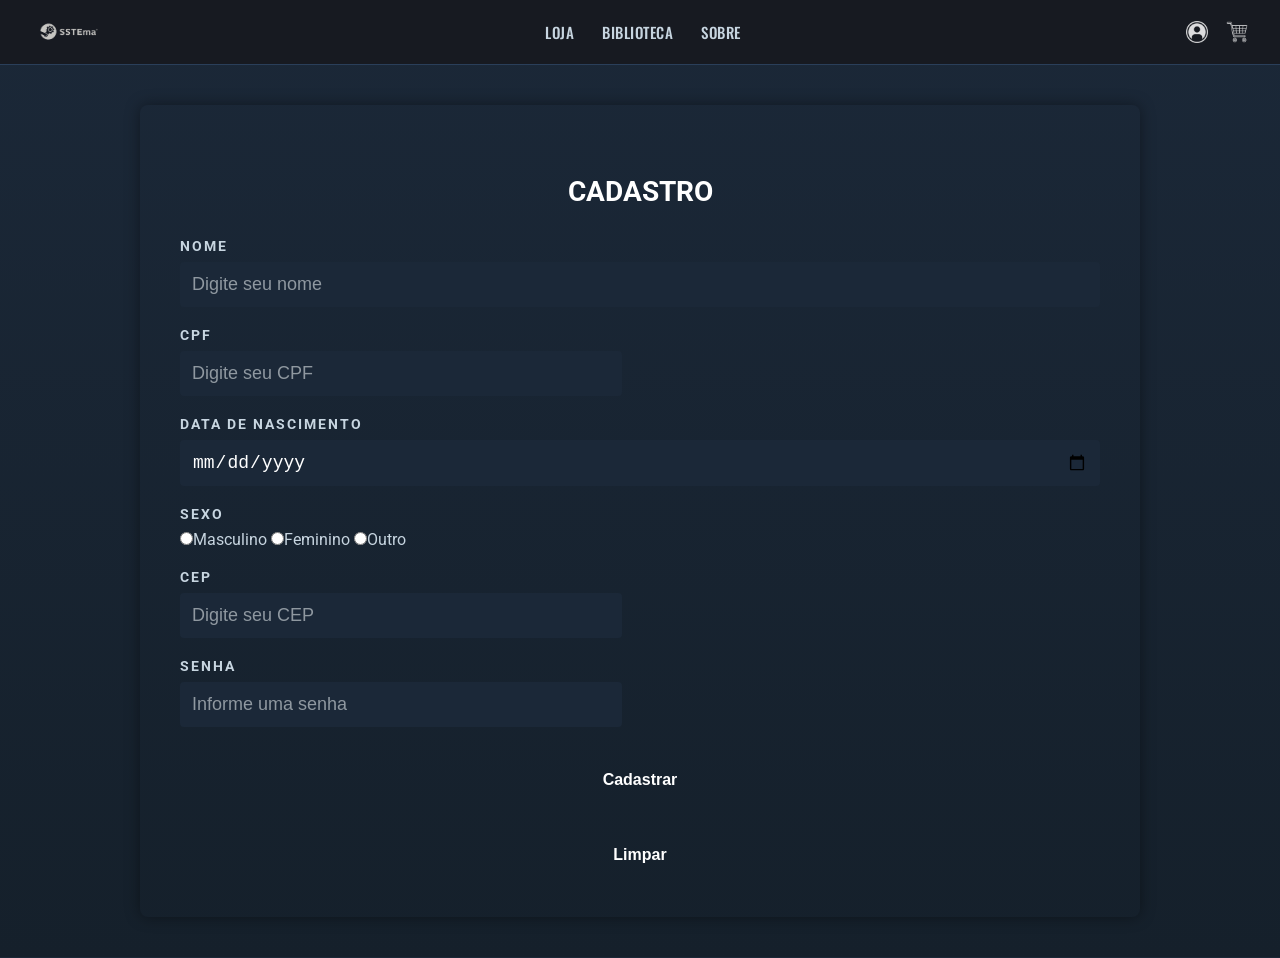
<file: paginas/cadastro.html>
<!DOCTYPE html>
<html lang="pt-BR">
<head>
    <meta charset="UTF-8">
    <meta name="viewport" content="width=device-width, initial-scale=1.0">
    <title>SStema</title>

    <link rel="shortcut icon" href="imagens/logo.png" type="image/png">
    <link rel="stylesheet" href="../css/style_estrutura_paginas.css">
    <link rel="stylesheet" href="../css/style_formulario.css">
</head>

<body>

<main id="geral">

    <header id="cabecalho">

        <div id="logo">
            <a href="../index.html">
                <img src="../imagens/logo.png" alt="Logo SStema">
            </a>
        </div>

        <nav id="menu">
            <ul>
                <li><a href="../index.html" class="lnk_menu">Loja</a></li>
                <li><a href="biblioteca.html" class="lnk_menu">Biblioteca</a></li>
                <li><a href="sobre.html" class="lnk_menu">Sobre</a></li>
            </ul>
        </nav>

        <div id="icones">
            <ul>

                <li>
                    <a href="paginas/login.html">
                        <img src="../icones/login.png" alt="Login">
                    </a>
                </li>

                <li>
                    <a href="../paginas/carrinho.html">
                        <img src="../icones/carrinho.png" alt="Carrinho">
                    </a>
                </li>

            </ul>
        </div>

    </header>

    <section id="formulario">
        <h3>Cadastro</h3>

        <form id="form-pessoa">
            <label for="nome">Nome</label>
            <input type="text" name="nome" id="nome" class="input01" required maxlength="60" placeholder="Digite seu nome">

            <label for="cpf">CPF</label>
            <input type="text" name="cpf" id="cpf" class="input02" required maxlength="14" placeholder="Digite seu CPF">

            <label for="data-nascimento">Data de Nascimento</label>
            <input type="date" name="data" id="data" class="input01" required>

            <label for="sexo">Sexo</label>
            <input type="radio" name="sexo" id="sexoM" class="inputOP" value="M">Masculino
            <input type="radio" name="sexo" id="sexoF" class="inputOP" value="F">Feminino
            <input type="radio" name="sexo" id="sexoO" class="inputOP" value="O">Outro

            <label for="cep">CEP</label>
            <input type="text" name="cep" id="cep" class="input02" required maxlength="9"
            placeholder="Digite seu CEP">

            <!-- Div que guarda o endereço (inicia oculta) -->
            <div id="div-dados-endereco" class="oculto">
                <label for="logradouro">Logradouro</label>
                <input type="text" name="logradouro" id="logradouro" class="input01" readonly>
                
                <label for="num-residencia">Número</label>
                <input type="text" name="num-residencia" id="num-residencia" class="input02" maxlength="10" placeholder="Número da residência">

                <label for="complemento-end">Complemento</label>
                <input type="text" name="complemento-end" id="complemento-end" class="input01" maxlength="100" placeholder="Ex: Apto 101">

                <label for="bairro">Bairro</label>
                <input type="text" name="bairro" id="bairro" class="input01" readonly>

                <label for="localidade">Cidade</label>
                <input type="text" name="localidade" id="localidade" class="input01" readonly>

                <label for="uf">UF</label>
                <input type="text" name="uf" id="uf" class="input01" readonly>
            </div>

            <label for="senha">Senha</label>
            <input type="password" name="senha" id="senha" class="input02" required maxlength="6" placeholder="Informe uma senha">

            <div id="div-btns"></div>
            <button type="submit" id="btn-add">Cadastrar</button>
            <button type="reset" id="btn-limpar">Limpar</button>

        </form>
    </section>

    <!-- Adicione a tag do script antes de fechar a tag <main> ou </body> -->
    <script src="../js/via_cep.js"></script>
    <script src="../js/cadastro.js"></script>
</file>
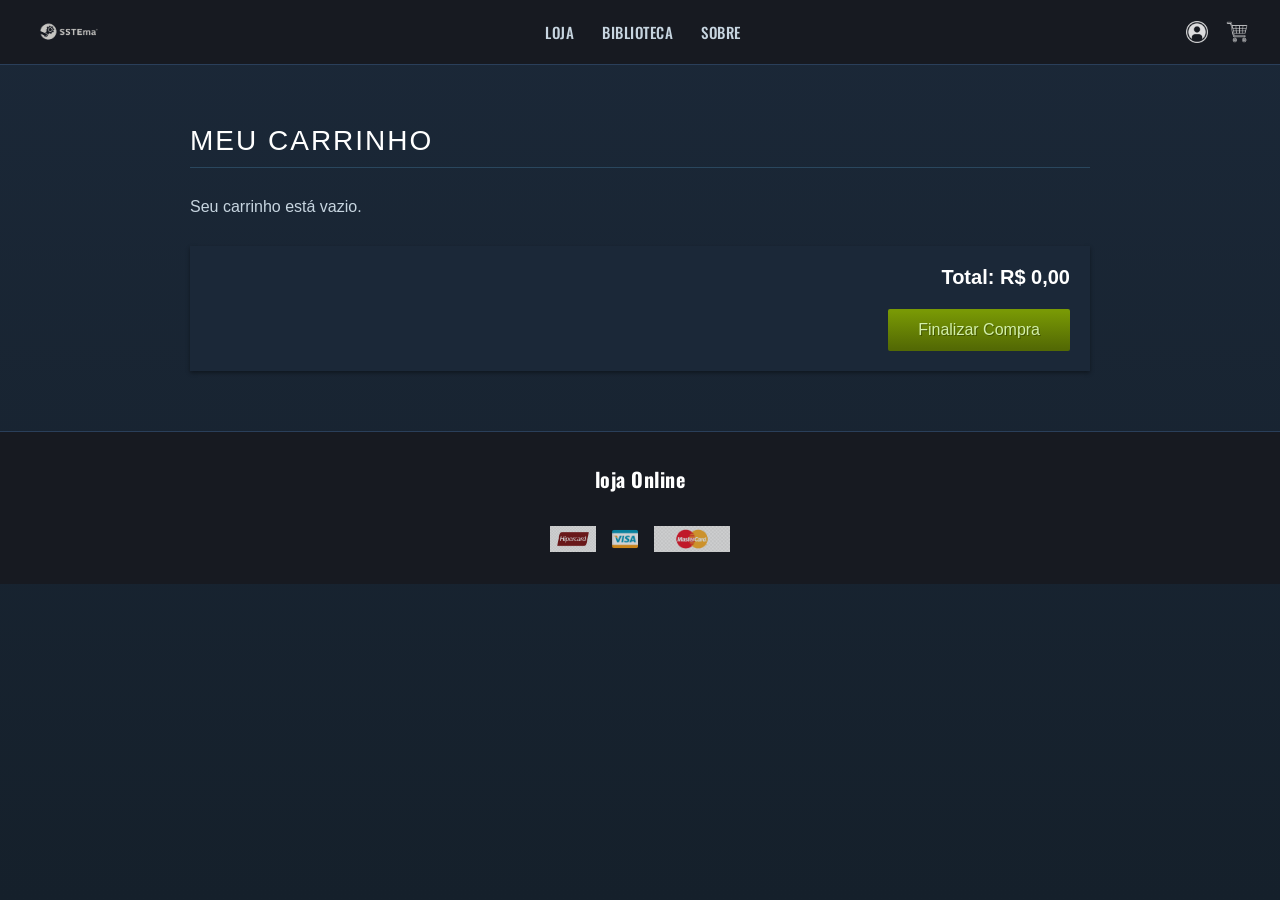
<file: paginas/carrinho.html>
<!DOCTYPE html>
<html lang="pt-BR">
    <head>
        <meta charset="UTF-8">
        <meta name="viewport" content="width=device-width, initial-scale=1.0">
        <title>Carrinho - SStema</title>

        <link rel="shortcut icon" href="../imagens/logo.png" type="image/png">
        <link rel="stylesheet" href="../css/style_estrutura_paginas.css">
        <link rel="stylesheet" href="../css/style_carrinho.css">
    </head>
<body>

    <main id="geral">

        <header id="cabecalho">
            <div id="logo">
                <a href="../index.html">
                    <img src="../imagens/logo.png" alt="Logo SStema">
                </a>
            </div>

            <nav id="menu">
                <ul>
                    <li><a href="../index.html" class="lnk_menu">Loja</a></li>
                    <li><a href="biblioteca.html" class="lnk_menu">Biblioteca</a></li>
                    <li><a href="sobre.html" class="lnk_menu">Sobre</a></li>
                </ul>
            </nav>

            <div id="icones">
                <ul>
                    <li><a href="login.html"><img src="../icones/login.png" alt="Login"></a></li>
                    <li><a href="carrinho.html"><img src="../icones/carrinho.png" alt="Carrinho"></a></li>
                </ul>
            </div>
        </header>

        <section id="carrinho-conteudo">

            <div class="conteudo_interno">

                <h1 class="titulo_pagina">Meu Carrinho</h1>

                <div id="lista-carrinho"></div>

                <p id="carrinho-vazio" style="display: none;">
                    Seu carrinho está vazio.
                </p>

                <div id="resumo_compra">
                    <h2>Total: <span id="valor-total">R$ 0,00</span></h2>
                    <button class="btn_finalizar" id="btn-finalizar">Finalizar Compra</button>
                </div>

            </div>

        </section>

        <footer id="rodape">
            <div id="dadosloja">
                <h2>loja Online</h2>
            </div>
            <div id="icones_sociais"></div>
            <div id="div-cartoes">
                <img src="../icones/hipercard.png" alt="Hipercard">
                <img src="../icones/visa.png" alt="Visa">
                <img src="../icones/master_card.png" alt="MasterCard">
            </div>
        </footer>

    </main>

    <script type="module" src="../js/carrega_carrinho.js"></script>
</body>
</html>
</file>
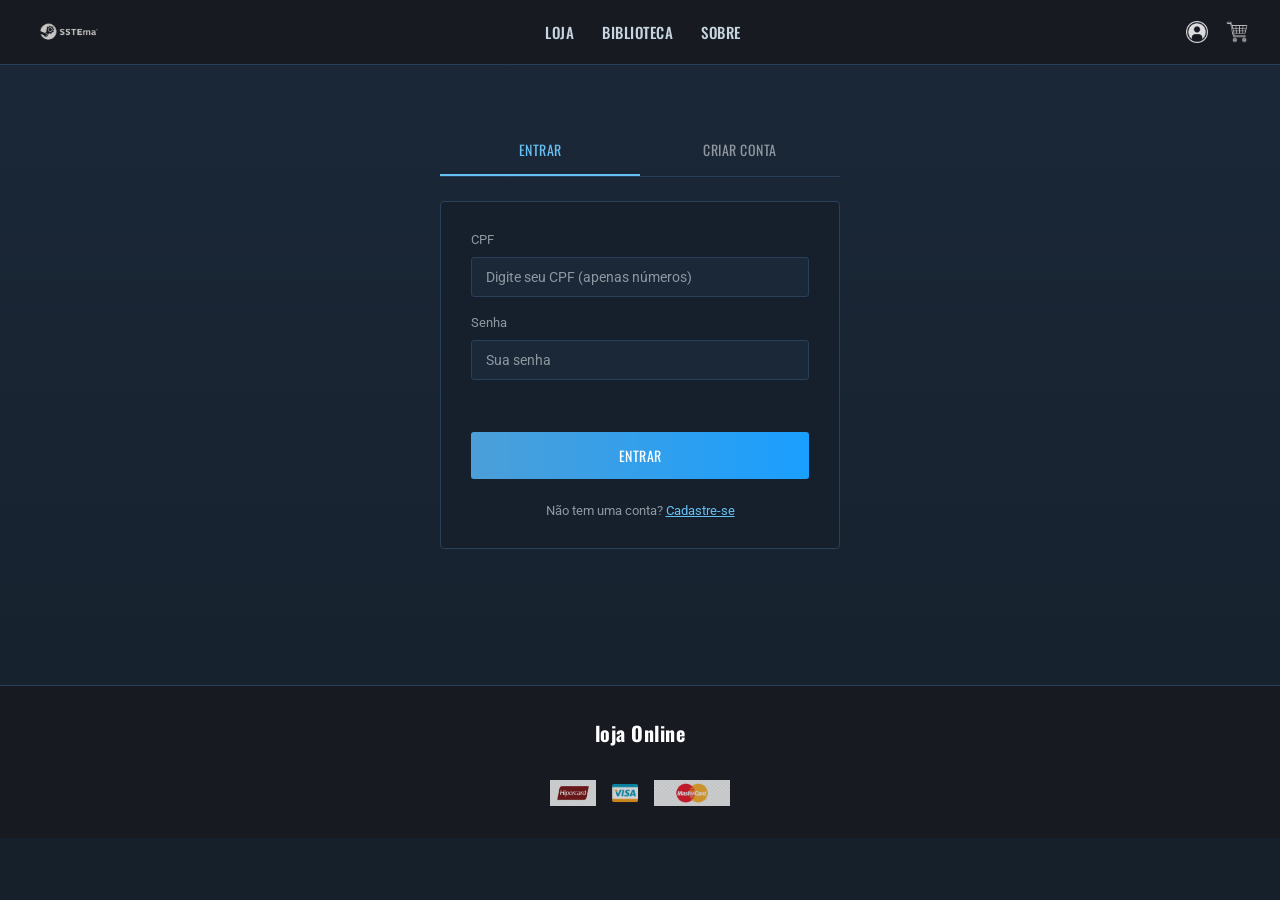
<file: paginas/login.html>
<!DOCTYPE html>
<html lang="pt-BR">
    <head>
        <meta charset="UTF-8">
        <meta name="viewport" content="width=device-width, initial-scale=1.0">
        <title>Carrinho - SStema</title>

        <link rel="shortcut icon" href="../imagens/logo.png" type="image/png">
        <link rel="stylesheet" href="../css/style_estrutura_paginas.css">
        <link rel="stylesheet" href="../css/style_login.css">
    </head>
<body>

    <main id="geral">

        <header id="cabecalho">
            <div id="logo">
                <a href="../index.html">
                    <img src="../imagens/logo.png" alt="Logo SStema">
                </a>
            </div>

            <nav id="menu">
                <ul>
                    <li><a href="../index.html" class="lnk_menu">Loja</a></li>
                    <li><a href="biblioteca.html" class="lnk_menu">Biblioteca</a></li>
                    <li><a href="sobre.html" class="lnk_menu">Sobre</a></li>
                    
                </ul>
            </nav>

            <div id="icones">
                <ul>
                    <li><a href="login.html"><img src="../icones/login.png" alt="Login"></a></li>
                    <li><a href="carrinho.html"><img src="../icones/carrinho.png" alt="Carrinho"></a></li>
                </ul>
            </div>
        </header>
        <section id="login-conteudo">

            <div class="caixa-login">

                <!-- Mostrado só se já tiver alguém logado -->
                <div id="ja-logado" class="ja-logado" style="display: none;">
                    <p>Você já está logado como <strong id="nome-usuario-logado"></strong>.</p>
                    <div class="botoes-ja-logado">
                        <button class="btn_entrar" id="btn-ir-loja">Ir para a loja</button>
                        <button class="btn_secundario_login" id="btn-sair">Sair da conta</button>
                    </div>
                </div>

                <div id="area-formularios">

                    <div class="abas-login">
                        <button class="aba-login ativa" id="aba-entrar">Entrar</button>
                        <!-- Transforma a aba 'Criar Conta' em um link para cadastro.html -->
                        <a href="cadastro.html" class="aba-login" style="text-decoration: none; display: flex; align-items: center; justify-content: center;">Criar Conta</a>
                    </div>

                    <!-- ============ FORMULÁRIO DE LOGIN ============ -->
                    <form id="form-entrar" class="formulario-login">

                        <label for="cpf-entrar">CPF</label>
                        <input type="text" id="cpf-entrar" placeholder="Digite seu CPF (apenas números)" maxlength="14" required>

                        <label for="senha-entrar">Senha</label>
                        <input type="password" id="senha-entrar" placeholder="Sua senha" required>

                        <p class="mensagem-erro" id="erro-entrar"></p>

                        <button type="submit" class="btn_entrar">Entrar</button>

                        <p class="texto-alternar">
                            Não tem uma conta?
                            <a href="cadastro.html">Cadastre-se</a>
                        </p>

                    </form>

                </div>

            </div>

        </section>

        <footer id="rodape">
            <div id="dadosloja">
                <h2>loja Online</h2>
            </div>
            <div id="icones_sociais"></div>
            <div id="div-cartoes">
                <img src="../icones/hipercard.png" alt="Hipercard">
                <img src="../icones/visa.png" alt="Visa">
                <img src="../icones/master_card.png" alt="MasterCard">
            </div>
        </footer>

    </main>

    <script type="module" src="../js/login.js"></script>
</body>
</html>
</file>
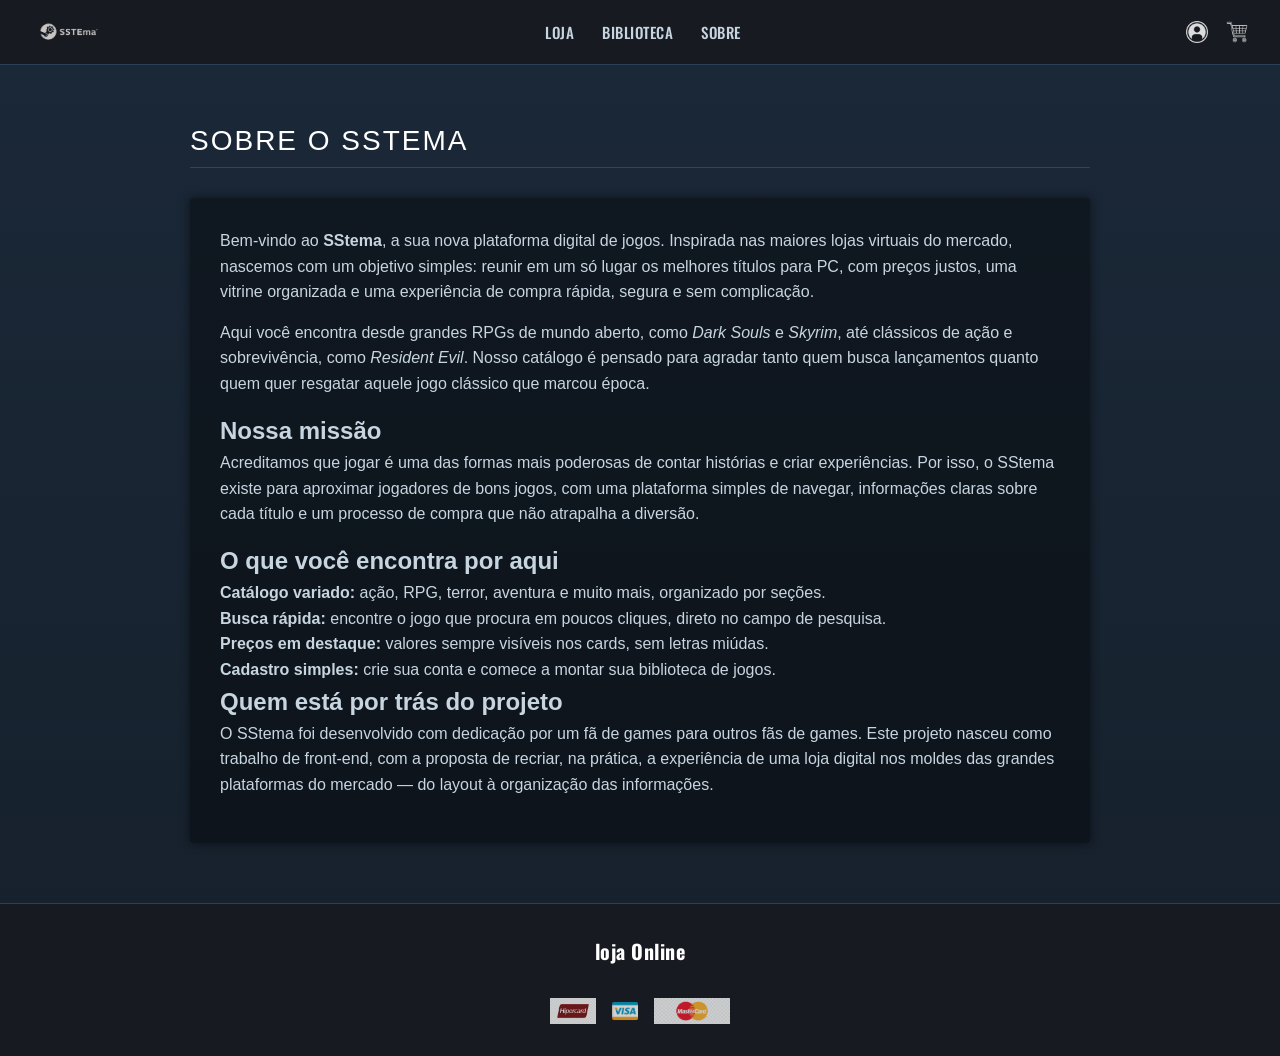
<file: paginas/sobre.html>
<!DOCTYPE html>
<html lang="pt-BR">
    <head>
        <meta charset="UTF-8">
        <meta name="viewport" content="width=device-width, initial-scale=1.0">
        <title>Sobre - SStema</title>
    
        <link rel="shortcut icon" href="../imagens/logo.png" type="image/png">
        <link rel="stylesheet" href="../css/style_estrutura_paginas.css">
        <link rel="stylesheet" href="../css/style_sobre.css">
    </head>
<body>

    <main id="geral">

        <header id="cabecalho">
            <div id="logo">
                <a href="../index.html">
                    <img src="../imagens/logo.png" alt="Logo SStema">
                </a>
            </div>

            <nav id="menu">
                <ul>
                    <li><a href="../index.html" class="lnk_menu">Loja</a></li>
                    <li><a href="biblioteca.html" class="lnk_menu">Biblioteca</a></li>
                    <li><a href="sobre.html" class="lnk_menu">Sobre</a></li>
                </ul>
            </nav>

            <div id="icones">
                <ul>
                    <li><a href="login.html"><img src="../icones/login.png" alt="Login"></a></li>
                    <li><a href="carrinho.html"><img src="../icones/carrinho.png" alt="Carrinho"></a></li>
                </ul>
            </div>
        </header>

        <section id="sobre-conteudo">

            <div class="conteudo_interno">

                <h1 class="titulo_pagina">Sobre o SStema</h1>

                <div class="texto_sobre">

                    <p>
                        Bem-vindo ao <strong>SStema</strong>, a sua nova plataforma digital de jogos.
                        Inspirada nas maiores lojas virtuais do mercado, nascemos com um objetivo simples:
                        reunir em um só lugar os melhores títulos para PC, com preços justos, uma vitrine
                        organizada e uma experiência de compra rápida, segura e sem complicação.
                    </p>

                    <p>
                        Aqui você encontra desde grandes RPGs de mundo aberto, como <em>Dark Souls</em> e
                        <em>Skyrim</em>, até clássicos de ação e sobrevivência, como <em>Resident Evil</em>.
                        Nosso catálogo é pensado para agradar tanto quem busca lançamentos quanto quem
                        quer resgatar aquele jogo clássico que marcou época.
                    </p>

                    <h2 class="subtitulo">Nossa missão</h2>
                    <p>
                        Acreditamos que jogar é uma das formas mais poderosas de contar histórias e criar
                        experiências. Por isso, o SStema existe para aproximar jogadores de bons jogos,
                        com uma plataforma simples de navegar, informações claras sobre cada título e um
                        processo de compra que não atrapalha a diversão.
                    </p>

                    <h2 class="subtitulo">O que você encontra por aqui</h2>
                    <ul class="lista_sobre">
                        <li><strong>Catálogo variado:</strong> ação, RPG, terror, aventura e muito mais, organizado por seções.</li>
                        <li><strong>Busca rápida:</strong> encontre o jogo que procura em poucos cliques, direto no campo de pesquisa.</li>
                        <li><strong>Preços em destaque:</strong> valores sempre visíveis nos cards, sem letras miúdas.</li>
                        <li><strong>Cadastro simples:</strong> crie sua conta e comece a montar sua biblioteca de jogos.</li>
                    </ul>

                    <h2 class="subtitulo">Quem está por trás do projeto</h2>
                    <p>
                        O SStema foi desenvolvido com dedicação por um fã de games para outros fãs de
                        games. Este projeto nasceu como trabalho de front-end, com a proposta de recriar,
                        na prática, a experiência de uma loja digital nos moldes das grandes plataformas
                        do mercado — do layout à organização das informações.
                    </p>

                </div>

            </div>

        </section>

        <footer id="rodape">
            <div id="dadosloja">
                <h2>loja Online</h2>
            </div>
            <div id="icones_sociais"></div>
            <div id="div-cartoes">
                <img src="../icones/hipercard.png" alt="Hipercard">
                <img src="../icones/visa.png" alt="Visa">
                <img src="../icones/master_card.png" alt="MasterCard">
            </div>
        </footer>

    </main>

</body>
</html>
</file>
<file: css/style_estrutura_paginas.css>
/* ============================================
   SStema — estilo inspirado na Steam
   Paleta: azul-marinho escuro + destaque azul + verde de preço
   ============================================ */

@import url('https://fonts.googleapis.com/css2?family=Oswald:wght@400;500;600;700&family=Roboto:wght@300;400;500;700&display=swap');

:root {
    --bg-body: #1b2838;
    --bg-header: #171a21;
    --bg-card: #16202d;
    --bg-card-hover: #1e2c3d;
    --bg-input: #316282;
    --accent-blue: #66c0f4;
    --accent-blue-dark: #1a9fff;
    --accent-green: #a4d007;
    --text-light: #c7d5e0;
    --text-muted: #8f98a0;
    --white: #ffffff;
    --border: #2a3f5a;

    --font-display: 'Oswald', sans-serif;
    --font-body: 'Roboto', sans-serif;
}

* {
    margin: 0;
    padding: 0;
    box-sizing: border-box;
}

body {
    background-color: var(--bg-body);
    background-image: linear-gradient(180deg, #1b2838 0%, #15202b 100%);
    color: var(--text-light);
    font-family: var(--font-body);
    min-height: 100vh;
}

a {
    text-decoration: none;
    color: inherit;
}

ul {
    list-style: none;
}

img {
    display: block;
    max-width: 100%;
}

/* ============ HEADER ============ */

#cabecalho {
    display: flex;
    align-items: center;
    justify-content: space-between;
    gap: 24px;
    padding: 14px 32px;
    background-color: var(--bg-header);
    border-bottom: 1px solid var(--border);
    position: sticky;
    top: 0;
    z-index: 100;
}

#logo img {
    height: 36px;
}

#menu ul {
    display: flex;
    gap: 28px;
}

.lnk_menu {
    font-family: var(--font-display);
    font-weight: 500;
    font-size: 15px;
    letter-spacing: 0.5px;
    text-transform: uppercase;
    color: var(--text-light);
    transition: color 0.15s ease;
    padding-bottom: 4px;
    border-bottom: 2px solid transparent;
}

.lnk_menu:hover {
    color: var(--accent-blue);
    border-bottom-color: var(--accent-blue);
}

#icones ul {
    display: flex;
    gap: 18px;
}

#icones img {
    height: 22px;
    opacity: 0.85;
    transition: opacity 0.15s ease, transform 0.15s ease;
}

#icones img:hover {
    opacity: 1;
    transform: translateY(-2px);
}

/* ============ PESQUISA ============ */

#pesquisa {
    display: flex;
    justify-content: center;
    padding: 36px 20px 20px;
    position: relative;
}

.pesquisa-wrapper {
    position: relative;
    width: 100%;
    max-width: 560px;
}

#campo-pesquisa {
    width: 100%;
    padding: 12px 44px 12px 18px;
    border-radius: 3px;
    border: 1px solid var(--border);
    background-color: var(--bg-header);
    color: var(--white);
    font-family: var(--font-body);
    font-size: 15px;
    outline: none;
    transition: border-color 0.15s ease, background-color 0.15s ease;
}

#campo-pesquisa::placeholder {
    color: var(--text-muted);
}

#campo-pesquisa:focus {
    border-color: var(--accent-blue);
    background-color: #202f3f;
}

.pesquisa-icone {
    position: absolute;
    right: 14px;
    top: 50%;
    transform: translateY(-50%);
    width: 18px;
    height: 18px;
    opacity: 0.6;
    pointer-events: none;
}

/* Dropdown de resultados ao vivo, estilo Steam */
#resultado-pesquisa {
    position: absolute;
    top: calc(100% + 6px);
    left: 0;
    right: 0;
    background-color: #131a22;
    border: 1px solid var(--border);
    border-radius: 4px;
    box-shadow: 0 8px 24px rgba(0, 0, 0, 0.55);
    max-height: 400px;
    overflow-y: auto;
    z-index: 50;
    display: none;
}

#resultado-pesquisa.ativo {
    display: block;
}

.item-resultado {
    display: flex;
    align-items: center;
    gap: 12px;
    padding: 10px 14px;
    border-bottom: 1px solid var(--border);
    cursor: pointer;
    transition: background-color 0.12s ease;
}

.item-resultado:last-child {
    border-bottom: none;
}

.item-resultado:hover {
    background-color: var(--bg-card-hover);
}

.item-resultado img {
    width: 56px;
    height: 26px;
    object-fit: cover;
    border-radius: 2px;
    flex-shrink: 0;
}

.item-resultado-info {
    display: flex;
    flex-direction: column;
    gap: 2px;
    min-width: 0;
}

.item-resultado-nome {
    font-size: 14px;
    color: var(--text-light);
    white-space: nowrap;
    overflow: hidden;
    text-overflow: ellipsis;
}

.item-resultado-preco {
    font-size: 13px;
    color: var(--accent-green);
}

.sem-resultado {
    padding: 16px;
    text-align: center;
    color: var(--text-muted);
    font-size: 14px;
}

/* ============ MENU DE SEÇÕES ============ */

#menu-secoes {
    display: flex !important;
    flex-wrap: wrap;
    gap: 12px !important;
    justify-content: center !important;
    list-style: none !important;
    padding: 10px 20px 28px !important;
    text-align: center;
}

.lnk-secao {
    display: inline-block;
    padding: 8px 20px;
    border-radius: 20px;
    border: 1px solid var(--border);
    background-color: var(--bg-card);
    font-family: var(--font-display);
    font-size: 13px;
    letter-spacing: 0.5px;
    text-transform: uppercase;
    color: var(--text-light);
    transition: all 0.15s ease;
}

.lnk-secao:hover {
    border-color: var(--accent-blue);
    color: var(--accent-blue);
}

.lnk-secao.ativa {
    background-color: var(--accent-blue);
    border-color: var(--accent-blue);
    color: var(--bg-header);
}

/* ============ CARDS ============ */

#cards {
    display: grid;
    grid-template-columns: repeat(4, 1fr);
    gap: 20px;
    padding: 10px 32px 60px;
}

.card {
    background-color: var(--bg-card);
    border: 1px solid var(--border);
    border-radius: 4px;
    overflow: hidden;
    display: flex;
    flex-direction: column;
    transition: transform 0.18s ease, box-shadow 0.18s ease, border-color 0.18s ease;
}

.card:hover {
    transform: translateY(-6px);
    border-color: var(--accent-blue);
    box-shadow: 0 10px 24px rgba(0, 0, 0, 0.5), 0 0 0 1px var(--accent-blue);
}

.img_card {
    width: 100%;
    height: 150px;
    object-fit: cover;
    background-color: #0e151c;
}

.card:hover .img_card {
    filter: brightness(1.08);
}

.titulo_card {
    font-family: var(--font-display);
    font-size: 16px;
    font-weight: 500;
    color: var(--white);
    padding: 12px 14px 4px;
    line-height: 1.25;
}

.valor_card {
    font-family: var(--font-body);
    font-size: 15px;
    font-weight: 700;
    color: var(--accent-green);
    padding: 0 14px 12px;
    margin-top: auto;
}

.btn_card {
    margin: 0 14px 14px;
    padding: 10px;
    border: none;
    border-radius: 3px;
    background: linear-gradient(90deg, #4c9fd8, var(--accent-blue-dark));
    color: var(--white);
    font-family: var(--font-display);
    font-size: 13px;
    text-transform: uppercase;
    letter-spacing: 0.5px;
    cursor: pointer;
    transition: filter 0.15s ease, transform 0.1s ease;
}

.btn_card:hover {
    filter: brightness(1.15);
}

.btn_card:active {
    transform: scale(0.97);
}

/* ============ RODAPÉ ============ */

#rodape {
    background-color: var(--bg-header);
    border-top: 1px solid var(--border);
    padding: 32px;
    display: flex;
    flex-direction: column;
    align-items: center;
    gap: 16px;
    margin-top: 20px;
}

#dadosloja h2 {
    font-family: var(--font-display);
    font-size: 20px;
    color: var(--white);
    letter-spacing: 0.5px;
}

#div-cartoes {
    display: flex;
    gap: 16px;
    align-items: center;
}

#div-cartoes img {
    height: 26px;
    opacity: 0.8;
}

/* ============ RESPONSIVO ============ */

@media (max-width: 1024px) {
    #cards {
        grid-template-columns: repeat(3, 1fr);
    }
}

@media (max-width: 768px) {
    #cabecalho {
        flex-wrap: wrap;
        justify-content: center;
        padding: 14px 16px;
    }

    #menu ul {
        gap: 16px;
    }

    #cards {
        grid-template-columns: repeat(2, 1fr);
        padding: 10px 16px 40px;
        gap: 14px;
    }

    .img_card {
        height: 110px;
    }
}

@media (max-width: 480px) {
    #cards {
        grid-template-columns: repeat(1, 1fr);
    }
}
</file>
<file: css/style_formulario.css>
@import url(style_estrutura_paginas.css);

#formulario{
    width:1000px;
    min-height:600px;
    margin:40px auto;
    padding:40px;

    background:var(--azul-card);
    border-radius:8px;
    box-shadow:0 0 15px rgba(0,0,0,.4);
}

h3{
    text-align:center;
    text-transform:uppercase;
    margin:30px 0;
    color:white;
    font-size:28px;
}

label{
    display:block;
    margin:20px 0 8px;
    text-transform:uppercase;
    letter-spacing:2px;
    color:#c7d5e0;
    font-size:14px;
    font-weight:bold;
}

.input01,
.input02{
    border:none;
    border-bottom:2px solid var(--azul-claro);

    background:#1b2838;
    color:white;

    font-size:18px;
    padding:12px;

    border-radius:4px;
    outline:none;

    transition:.3s;
}

.input01{
    width:100%;
}

.input02{
    width:48%;
}

.input01:focus,
.input02:focus{
    border-bottom:2px solid white;
    box-shadow:0 0 8px rgba(102,192,244,.5);
}

::placeholder{
    color:#8f98a0;
}

button{
    width:100%;
    height:45px;

    margin-top:30px;

    border:none;
    border-radius:5px;

    background:var(--azul-claro);
    color:white;

    font-size:16px;
    font-weight:bold;

    cursor:pointer;
    transition:.3s;
}

button:hover{
    background:#1a9fff;
}

.oculto{
    display: none;
}
</file>
<file: css/style_carrinho.css>
.conteudo_interno {
    max-width: 940px; 
    margin: 40px auto; 
    padding: 20px;
    color: #c7d5e0; 
    font-family: "Motiva Sans", Arial, Helvetica, sans-serif;
}

.titulo_pagina {
    font-size: 28px;
    font-weight: 300;
    letter-spacing: 2px;
    text-transform: uppercase;
    color: #ffffff;
    margin-bottom: 30px;
    border-bottom: 1px solid #2a475e;
    padding-bottom: 10px;
}

.item_carrinho {
    display: flex;
    align-items: center;
    background-color: #16202d; 
    padding: 10px;
    margin-bottom: 15px;
    box-shadow: 0 2px 4px rgba(0,0,0,0.4);
    transition: background-color 0.2s;
}

.item_carrinho:hover {
    background-color: #1b2838; 
}

.img_carrinho {
    width: 120px; 
    height: auto;
    border-radius: 2px;
}

.info_carrinho {
    flex-grow: 1; 
    padding: 0 20px;
}

.info_carrinho h2 {
    font-size: 18px;
    color: #ffffff;
    margin: 0;
}

.valor_carrinho {
    font-size: 16px;
    color: #c7d5e0;
    margin-right: 20px;
}

.btn_remover {
    background-color: transparent;
    color: #67c1f5; 
    border: none;
    text-decoration: underline;
    font-size: 12px;
    cursor: pointer;
}

.btn_remover:hover {
    color: #ffffff;
}

#resumo_compra {
    background-color: #1b2838;
    padding: 20px;
    margin-top: 30px;
    text-align: right; 
    box-shadow: 0 2px 4px rgba(0,0,0,0.4);
}

#resumo_compra h2 {
    font-size: 20px;
    color: #ffffff;
    margin-bottom: 20px;
}

.btn_finalizar {
    background: linear-gradient( to bottom, #799905 5%, #536904 95%);
    color: #d2efa9;
    border: none;
    padding: 12px 30px;
    font-size: 16px;
    border-radius: 2px;
    cursor: pointer;
    text-shadow: 1px 1px 0px rgba(0,0,0,0.3);
}

.btn_finalizar:hover {
    background: linear-gradient( to bottom, #8ed600 5%, #6bb900 95%); 
    color: #ffffff;
}
</file>
<file: css/style_login.css>
#login-conteudo {
    display: flex;
    justify-content: center;
    padding: 60px 20px 80px;
    min-height: calc(100vh - 300px);
}

.caixa-login {
    width: 100%;
    max-width: 400px;
}

/* ============ AVISO "JÁ ESTÁ LOGADO" ============ */

.ja-logado {
    background-color: var(--bg-card);
    border: 1px solid var(--border);
    border-radius: 4px;
    padding: 30px;
    text-align: center;
}

.ja-logado p {
    color: var(--text-light);
    margin-bottom: 20px;
    font-size: 15px;
}

.ja-logado strong {
    color: var(--accent-blue);
}

.botoes-ja-logado {
    display: flex;
    flex-direction: column;
    gap: 10px;
}

.btn_secundario_login {
    background-color: transparent;
    border: 1px solid var(--border);
    color: var(--text-light);
    padding: 12px;
    border-radius: 3px;
    font-family: var(--font-body);
    font-size: 14px;
    cursor: pointer;
    transition: background-color 0.15s ease, color 0.15s ease;
}

.btn_secundario_login:hover {
    background-color: var(--bg-card-hover);
    color: var(--white);
}

/* ============ ABAS ============ */

.abas-login {
    display: flex;
    margin-bottom: 24px;
    border-bottom: 1px solid var(--border);
}

.aba-login {
    flex: 1;
    background: none;
    border: none;
    padding: 14px;
    font-family: var(--font-display);
    font-size: 14px;
    letter-spacing: 0.5px;
    text-transform: uppercase;
    color: var(--text-muted);
    cursor: pointer;
    border-bottom: 2px solid transparent;
    transition: color 0.15s ease, border-color 0.15s ease;
}

.aba-login:hover {
    color: var(--text-light);
}

.aba-login.ativa {
    color: var(--accent-blue);
    border-bottom-color: var(--accent-blue);
}

/* ============ FORMULÁRIOS ============ */

.formulario-login {
    display: flex;
    flex-direction: column;
    gap: 6px;
    background-color: var(--bg-card);
    border: 1px solid var(--border);
    border-radius: 4px;
    padding: 30px;
}

.formulario-login label {
    font-size: 13px;
    color: var(--text-muted);
    margin-top: 12px;
    margin-bottom: 4px;
}

.formulario-login label:first-child {
    margin-top: 0;
}

.formulario-login input {
    padding: 11px 14px;
    border-radius: 3px;
    border: 1px solid var(--border);
    background-color: var(--bg-body);
    color: var(--white);
    font-family: var(--font-body);
    font-size: 14px;
    outline: none;
    transition: border-color 0.15s ease;
}

.formulario-login input::placeholder {
    color: var(--text-muted);
}

.formulario-login input:focus {
    border-color: var(--accent-blue);
}

.mensagem-erro {
    color: #f26666;
    font-size: 13px;
    min-height: 16px;
    margin-top: 10px;
}

.btn_entrar {
    margin-top: 14px;
    padding: 13px;
    border: none;
    border-radius: 3px;
    background: linear-gradient(90deg, #4c9fd8, var(--accent-blue-dark));
    color: var(--white);
    font-family: var(--font-display);
    font-size: 14px;
    letter-spacing: 0.5px;
    text-transform: uppercase;
    cursor: pointer;
    transition: filter 0.15s ease, transform 0.1s ease;
}

.btn_entrar:hover {
    filter: brightness(1.15);
}

.btn_entrar:active {
    transform: scale(0.98);
}

.texto-alternar {
    text-align: center;
    margin-top: 18px;
    font-size: 13px;
    color: var(--text-muted);
}

.texto-alternar a {
    color: var(--accent-blue);
    text-decoration: underline;
}

.texto-alternar a:hover {
    color: var(--white);
}
</file>
<file: css/style_sobre.css>
.conteudo_interno {
    max-width: 940px; 
    margin: 40px auto; 
    padding: 20px;
    color: #c7d5e0; 
    font-family: "Motiva Sans", Arial, Helvetica, sans-serif;
}

.titulo_pagina {
    font-size: 28px;
    font-weight: 300;
    letter-spacing: 2px;
    text-transform: uppercase;
    color: #ffffff;
    margin-bottom: 30px;
    border-bottom: 1px solid #2a475e; 
    padding-bottom: 10px;
}

.texto_sobre {
    background-color: rgba(0, 0, 0, 0.4); 
    padding: 30px;
    border-radius: 4px;
    line-height: 1.6;
    font-size: 16px;
    box-shadow: 0 0 10px rgba(0,0,0,0.5); 
}

.texto_sobre p {
    margin-bottom: 15px;
}
</file>
